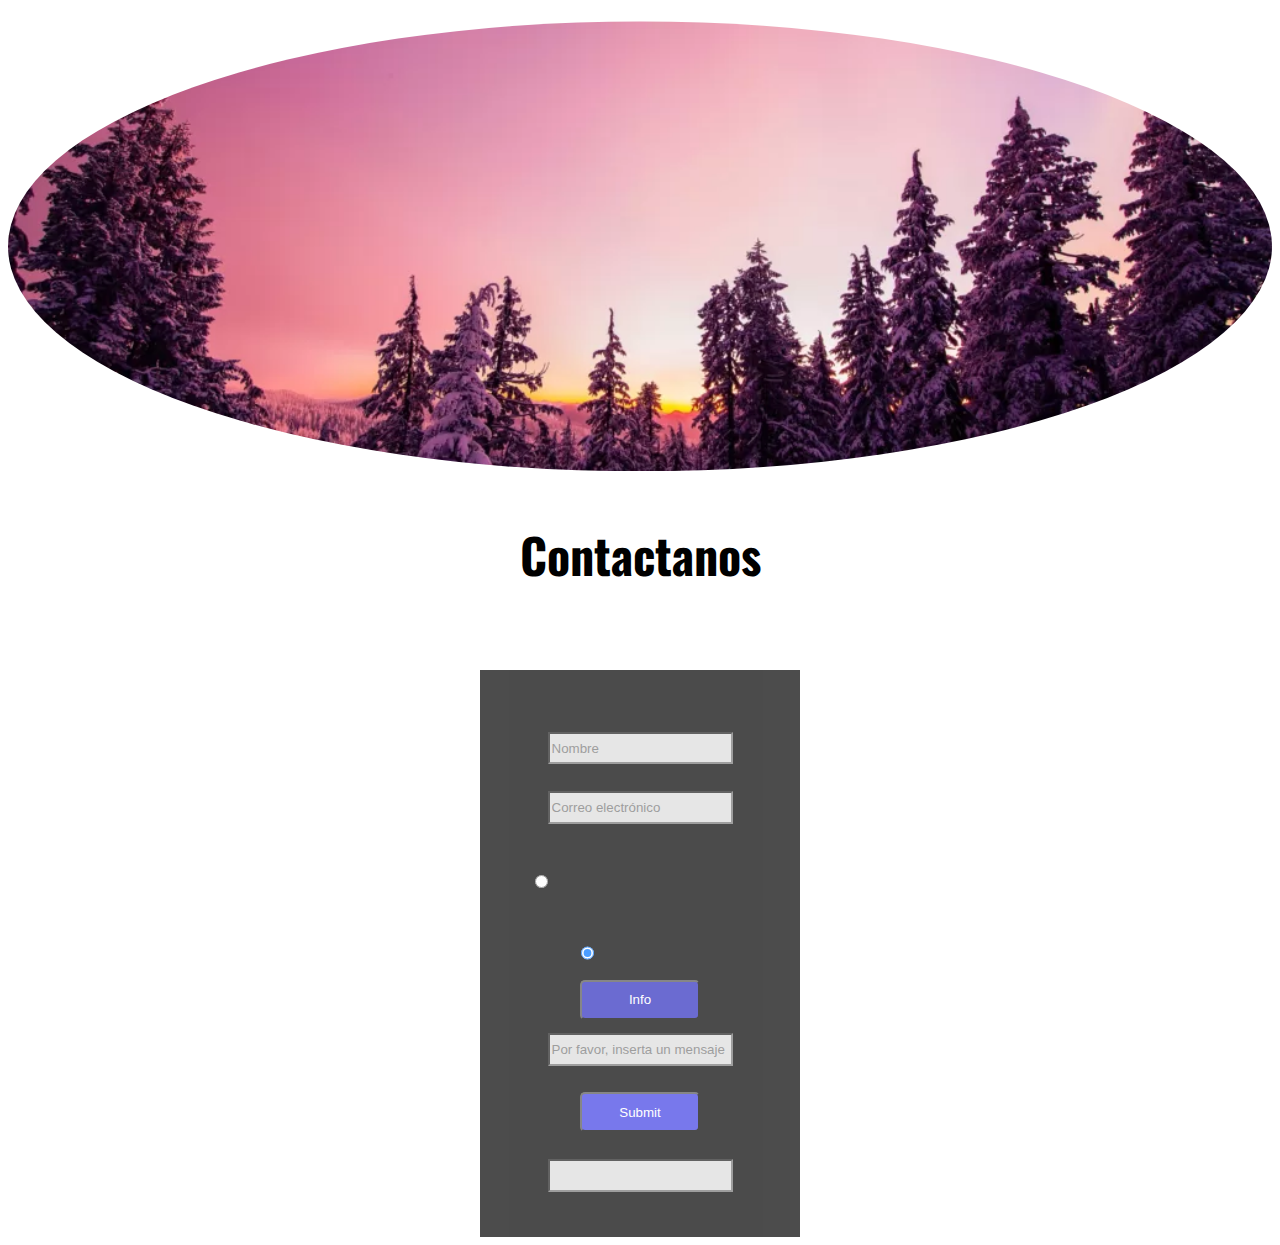
<file: index.html>
<!DOCTYPE html>
<html lang="en">
<head>
    <meta charset="UTF-8">
    <meta name="viewport" content="width=device-width, initial-scale=1.0">
    <title>Examen</title>
    <link rel="stylesheet" href="/styles/style.css">
</head>
<body>
    <div class="hero-title">
        <div class="title-container">
            <h1></h1>
            <span></span>
        </div>
    </div>

    <h2 class="contact">Contactanos</h2>

    <div class="container-form">

        <form action="/templates/enviocorreo.html" method="get" id="form">

            <input type="text" name="name" id="name" placeholder="Nombre">
            <input type="text" name="email" id="email" placeholder="Correo electrónico">

            <label for="solicitud">Solicitud de informacion adicional<input type="radio" name="reserva" id="opt1"></label>
            <label for="reserva">Reserva de una ruta <input type="radio" name="reserva" id="opt2" checked></label>
            
            <button id="info">Info</button>

            <input type="text" name="message" id="message" placeholder="Por favor, inserta un mensaje">

            <input type="submit" name="send" id="send" placeholder="Enviar">
        
            <input type="text" name="errores" id="errores">

            <ul id="errores"></ul>

        </form>

    </div>
    
</body>

<script src="/script/index.js"></script>
</html>
</file>
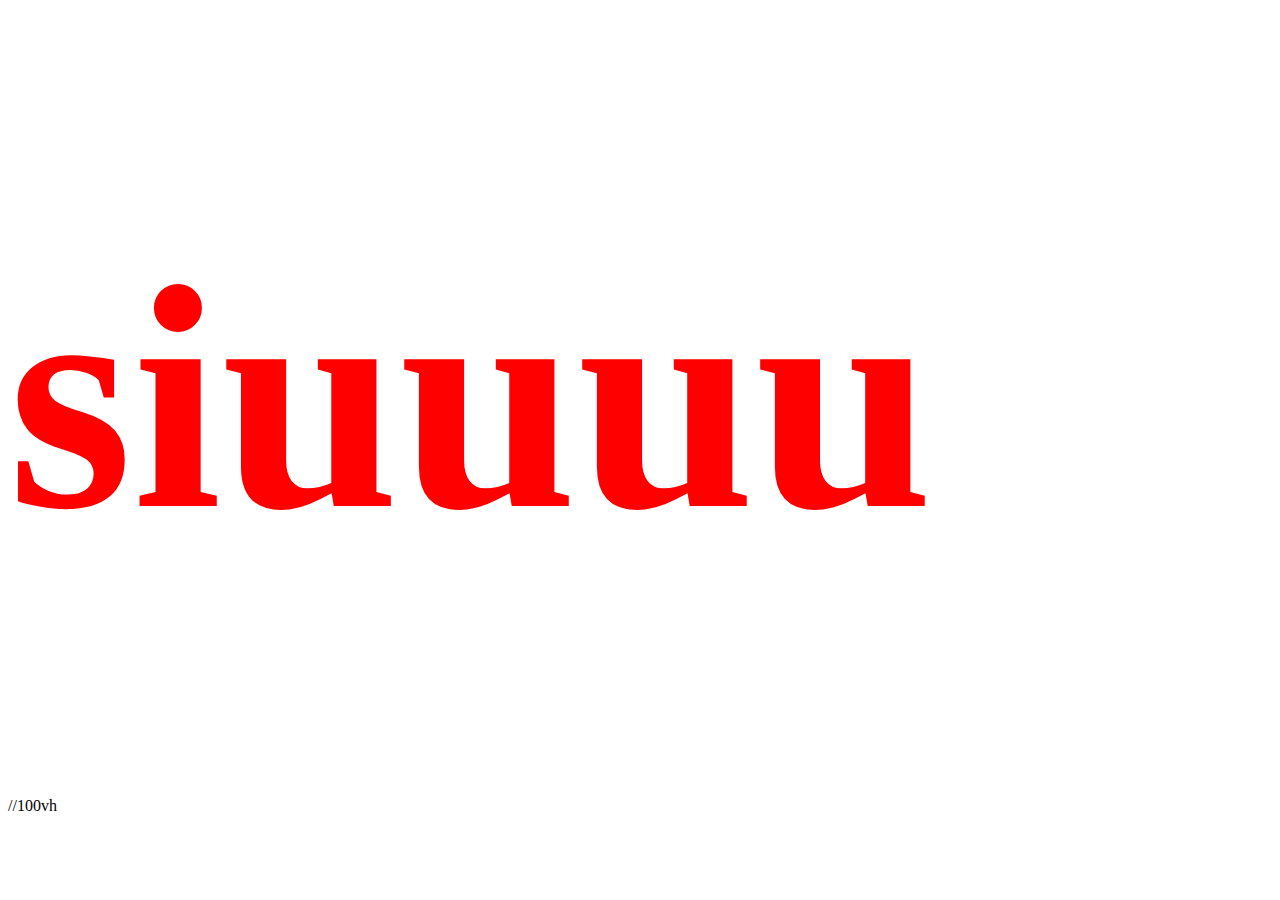
<file: templates/enviocorreo.html>
<!DOCTYPE html>
<html lang="en">
<head>
    <meta charset="UTF-8">
    <meta name="viewport" content="width=device-width, initial-scale=1.0">
    <title>Envio Correo</title>
</head>
<body>
    <h1 style="color: red; font-size: 20em;">siuuuu</h1> //100vh
</body>
</html>
</file>
<file: styles/style.css>
:root{
    --h1-font-size: 3rem;
    --span-font-size: 1.5rem;
    --input-size: 10.75rem;
}

@media (min-width: 768px) {
  :root {
    --h1-font-size: 4rem;
    --span-font-size: 1.5rem;
    --input-size: 15.75rem;
  }
}

@media (min-width: 1024px) {
  :root {
    --h1-font-size: 5rem;
    --span-font-size: 2.5rem;
    --input-size: 20.75rem;
  }
}

@font-face {
  font-family: Oswald;
  src: url(/assets/Oswald-VariableFont_wght.ttf);
}

.hero-title{
    background: url(../assets/img/forest.jpg) center/cover;
    width: 100%;
/*     position: relative;*/
    height: 50vh;
    clip-path: ellipse(50% 50%);
    margin-bottom: 3em;
}



*,
::after,
::before {
/*   box-sizing: border-box; */ 
  font-family: Instrument Serif, sans-serif;
}



.container-form{
  margin-top: 5em;
  content: "";
  flex-direction: column;
  display: flex;
  position: relative;
  opacity: 0.7;

}

#form{
  display: flex;
  flex-direction: column;
  position: relative;
  justify-content: center;
  align-items: center;
  background-color: black;
  width: 20em;
  margin: auto;
  padding-top: 3em ;
}

h2{
  display: flex;
  justify-content: center;
  align-items: center;
  margin: auto;
  font-family: Oswald;
  font-size: 3em;
  font-weight: bold;
}

#opt1{
  position: relative;
  justify-content: center;
  align-items: center;
}

input{
  height: 2em;
  display: flex;
  flex-direction: column;
  position: relative;
  justify-content: center;
  align-items: center;
  margin: 1em;
  background-color: rgb(220, 220, 220);
  
}

#send{
  background-color: rgb(63, 63, 228);
  color: white;
  border-radius: 5px;
  width: 9em;
  height: 3em;
}
#send:hover{
  background-color: rgb(0, 5, 102);
  color: white;
  border-radius: 5px;
  width: 9em;
  height: 3em;
}

button{
  background-color: rgb(45, 45, 190);
  color: white;
  border-radius: 5px;
  width: 9em;
  height: 3em;
}


button:hover{
  background-color: rgb(0, 5, 102);
  color: white;
  border-radius: 5px;
  width: 9em;
  height: 3em;
}



/* .container-form::before {
  position: relative;
  display: flex;
  flex-direction: column;
  justify-content: center;
  align-items: center;
  height: 100%;
}
 */
</file>
